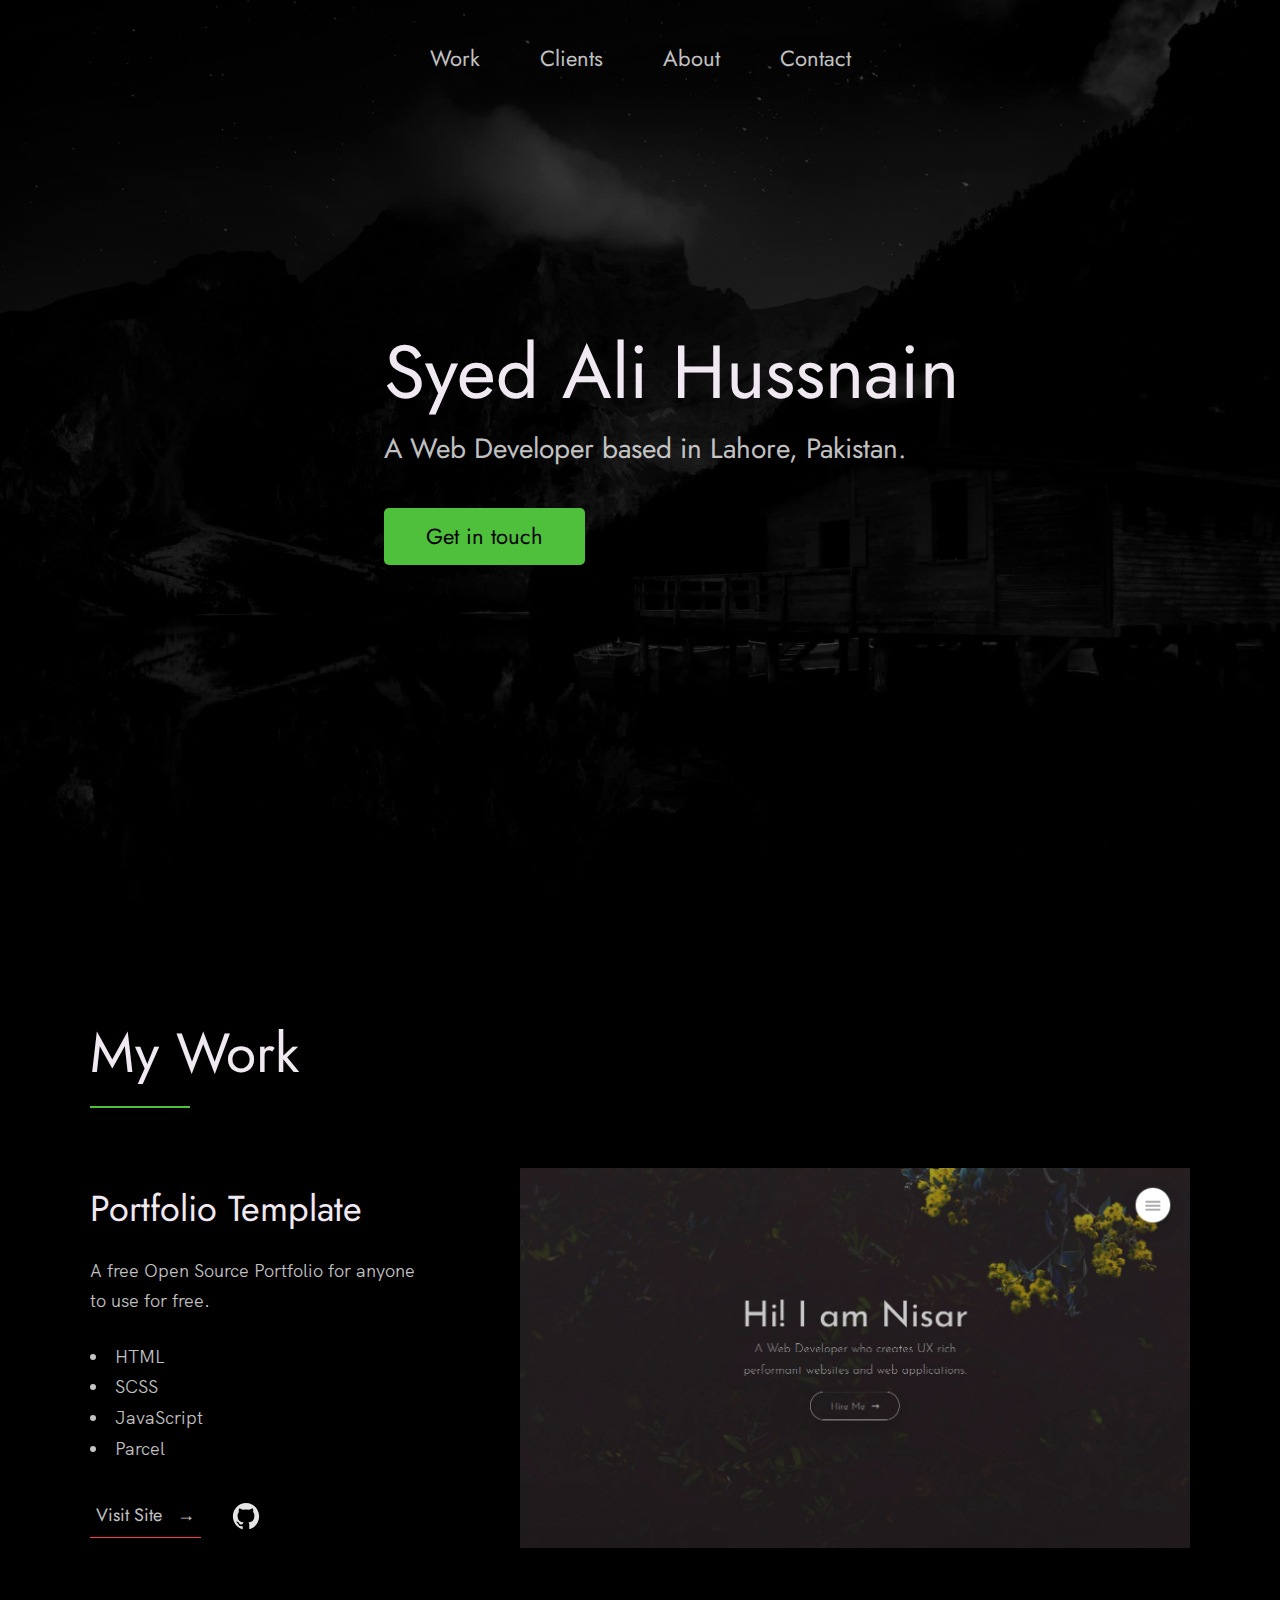
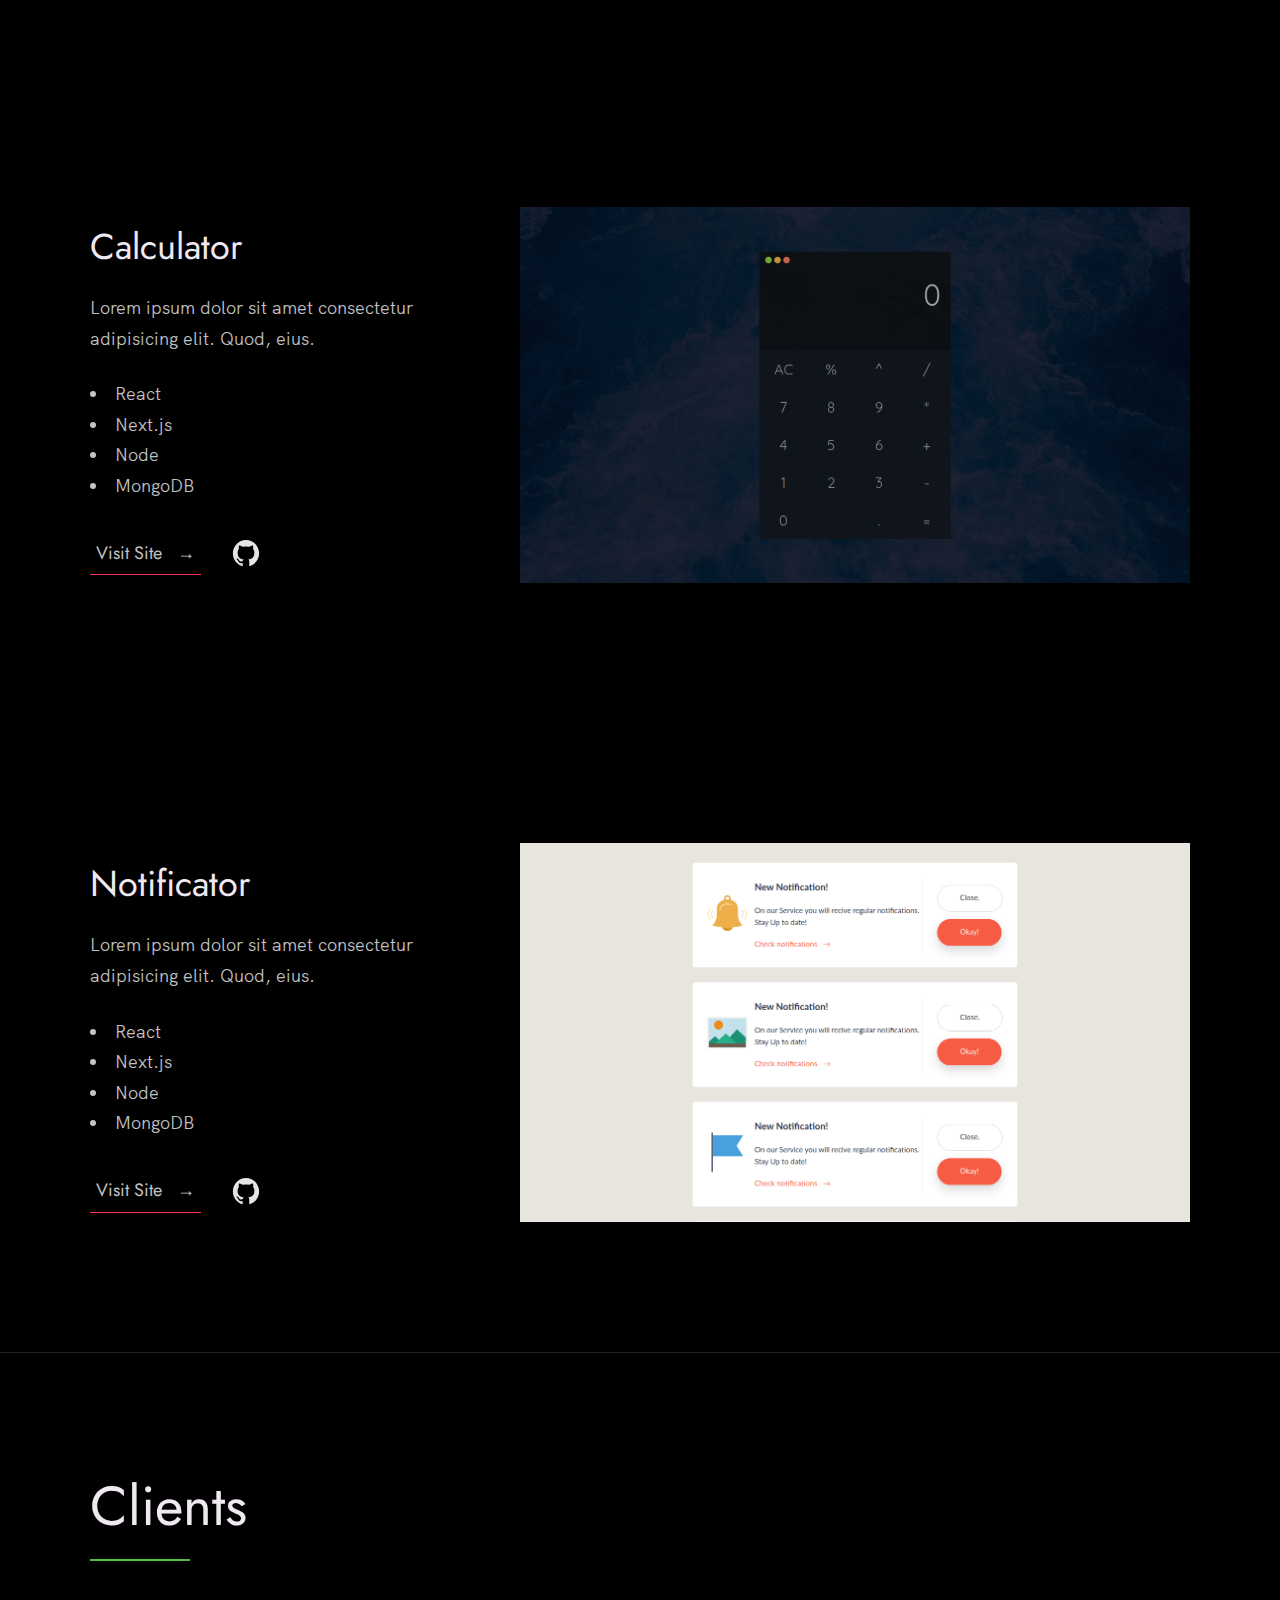
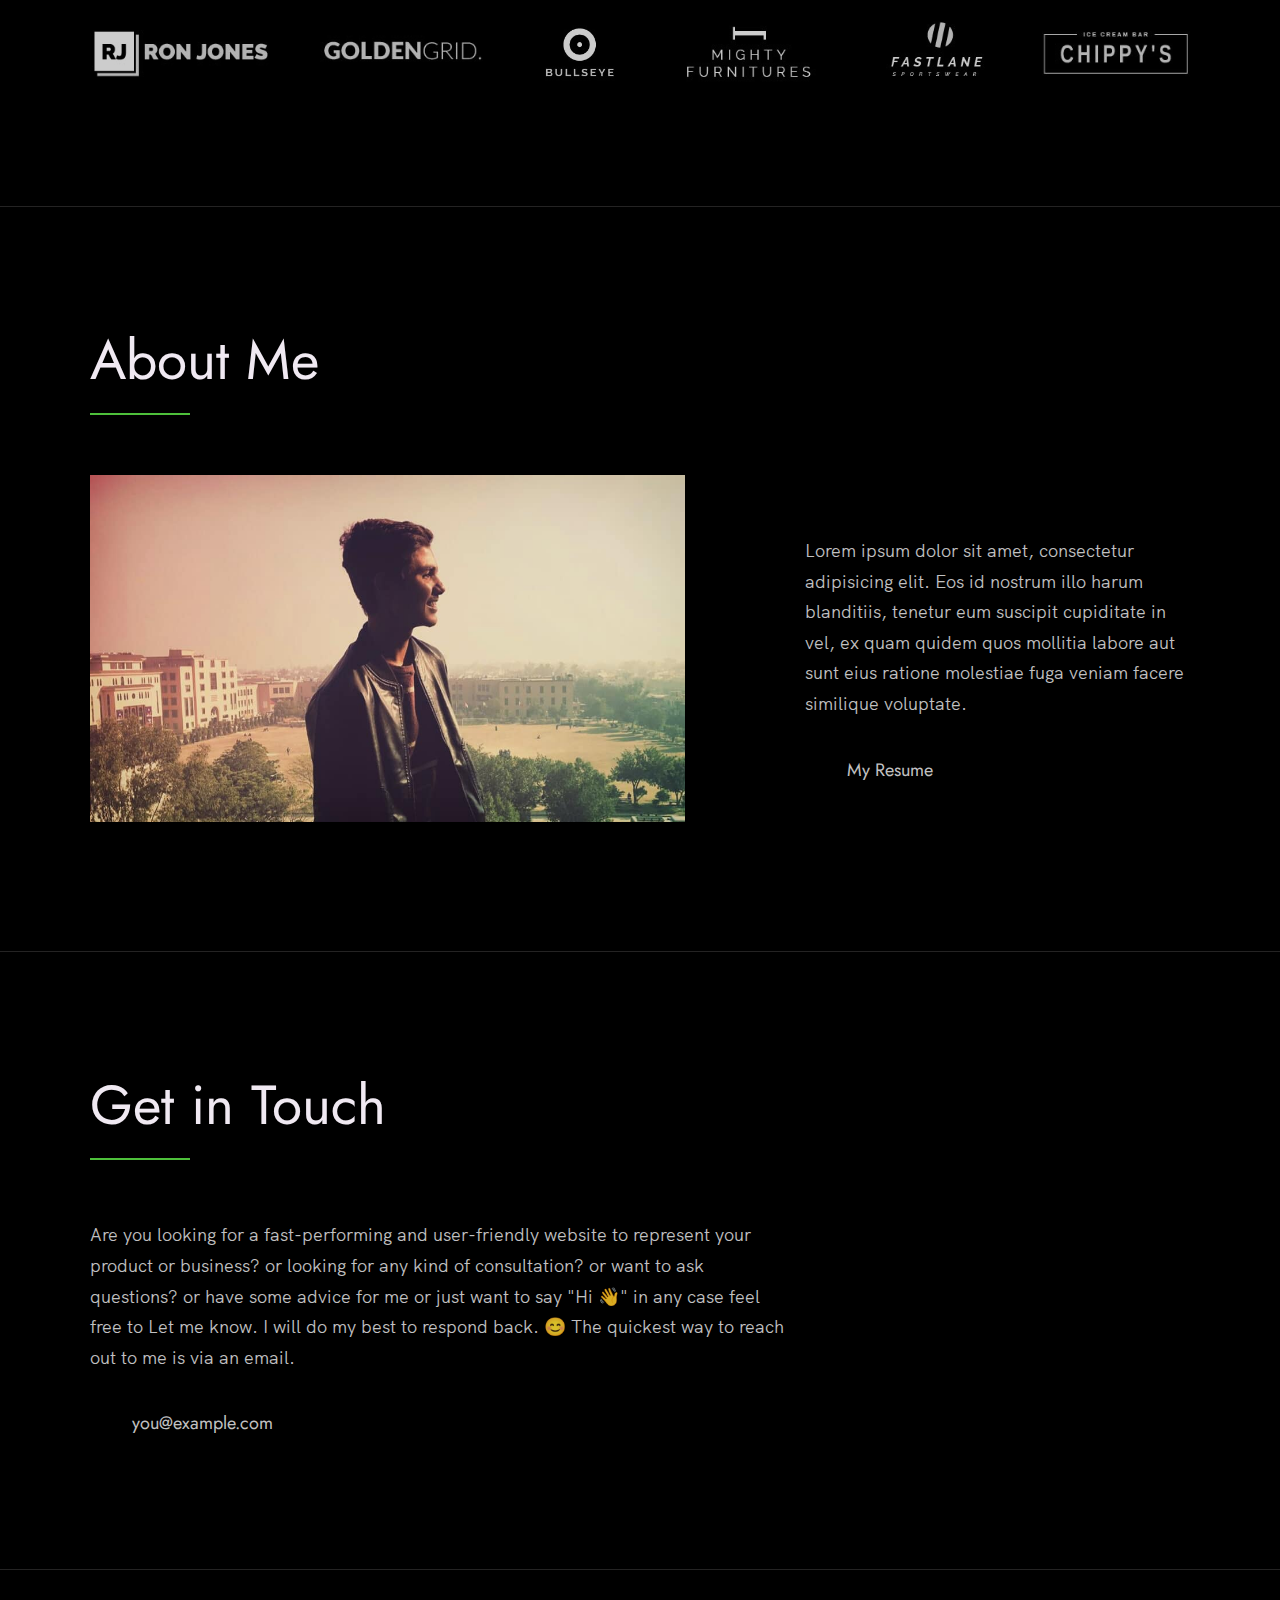
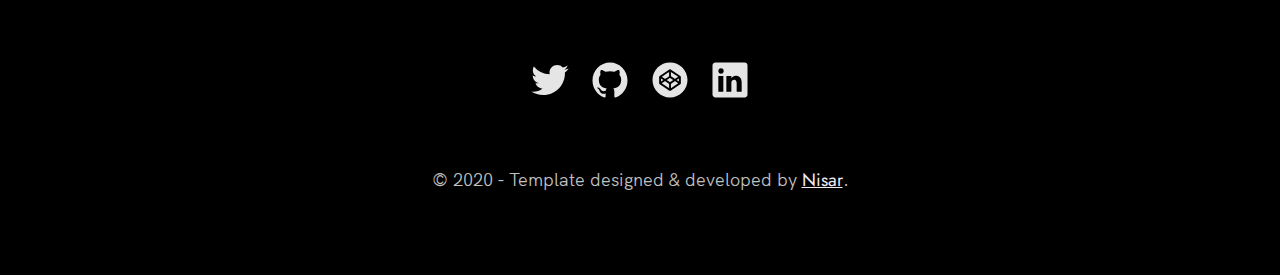
<file: index.html>
<!-- 
  Hello 😊.

  This template is designed and developed by Nisar Hassan Naqvi
  for anyone to use for free or customize the way they like.

  Github Repo: https://github.com/nisarhassan12/portfolio-template/
  My Website: https://nisar.dev

  For business & inquires, contact me => syednisarhassan12@gmail.com
-->

<!--
  Follow the instructions written in comments to create your stunning portfolio
-->

<!DOCTYPE html>
<html lang="en">

<head>
  <meta charset="UTF-8" />
  <meta name="viewport" content="width=device-width, initial-scale=1.0" />
  <link rel="shortcut icon" type="image/png" href="./images/favicon.png" />

  <!-- Put your site title here -->
  <title>
    Syed Ali Hussnain | A Web Developer based in Lahore, Pakistan.
  </title>

  <meta name="description" content="Add small description of yourslef.">
  <!-- Add some coding keywords below, Ex: (React, CSS etc) -->
  <meta name="keywords" content="Put your name, skills and some coding keywords" />
  <link rel="stylesheet" href="index.css" />
</head>

<body>

  <!-- ***** Header ***** -->

  <header class="header" role="banner" id="top">
    <div class="row">
      <nav class="nav" role="navigation">
        <ul class="nav__items">
          <li class="nav__item"><a href="#work" class="nav__link">Work</a></li>
          <li class="nav__item"><a href="#clients" class="nav__link">Clients</a></li>
          <li class="nav__item">
            <a href="#about" class="nav__link">About</a>
          </li>
          <li class="nav__item">
            <a href="#contact" class="nav__link">Contact</a>
          </li>
        </ul>
      </nav>
    </div>
    <div class="header__text-box row">
      <div class="header__text">
        <h1 class="heading-primary">
          <!-- Replace the following name with your name -->
          <span>Syed Ali Hussnain</span>
        </h1>
        <!-- Put a small paragraph about yourself -->
        <p>A Web Developer based in Lahore, Pakistan.</p>
        <a href="#contact" class="btn btn--pink">Get in touch</a>
      </div>
    </div>
  </header>

  <main role="main">

    <!-- ***** Work ***** -->

    <section class="work" id="work">
      <div class="row">
        <h2>My Work</h2>
        <div class="work__boxes">

          <!-- Each div with the work__box class is a project. -->

          <div class="work__box">
            <div class="work__text">
              <h3>Portfolio Template</h3>
              <p>
                A free Open Source Portfolio for anyone to use for free.
              </p>
              <ul class="work__list">
                <li>HTML</li>
                <li>SCSS</li>
                <li>JavaScript</li>
                <li>Parcel</li>
              </ul>

              <div class="work__links">
                <a href="https://nisar.surge.sh" target="_blank" class="link__text">
                  Visit Site <span>&rarr;</span>
                </a>
                <a href="https://github.com/nisarhassan12/portfolio" title="View Source Code" target="_blank">
                  <img src="./images/github.svg" class="work__code" alt="GitHub">
                </a>
              </div>
            </div>
            <div class="work__image-box">
              <img src="./images/project-1.png" class="work__image" alt="Project 1" />
            </div>
          </div>

          <div class="work__box">
            <div class="work__text">
              <h3>Calculator</h3>
              <p>
                Lorem ipsum dolor sit amet consectetur adipisicing elit. Quod,
                eius.
              </p>
              <ul class="work__list">
                <li>React</li>
                <li>Next.js</li>
                <li>Node</li>
                <li>MongoDB</li>
              </ul>

              <div class="work__links">
                <a href="#" class="link__text">
                  Visit Site <span>&rarr;</span>
                </a>
                <a href="#">
                  <img src="./images/github.svg" class="work__code" title="View Source Code" alt="GitHub">
                </a>
              </div>
            </div>
            <div class="work__image-box">
              <img src="./images/project-2.png" class="work__image" alt="Project 1" />
            </div>
          </div>

          <div class="work__box">
            <div class="work__text">
              <h3>Notificator</h3>
              <p>
                Lorem ipsum dolor sit amet consectetur adipisicing elit. Quod,
                eius.
              </p>
              <ul class="work__list">
                <li>React</li>
                <li>Next.js</li>
                <li>Node</li>
                <li>MongoDB</li>
              </ul>

              <div class="work__links">
                <a href="#" class="link__text">
                  Visit Site <span>&rarr;</span>
                </a>
                <a href="#">
                  <img src="./images/github.svg" class="work__code" title="View Source Code" alt="GitHub">
                </a>
              </div>
            </div>
            <div class="work__image-box">
              <img src="./images/project-3.png" class="work__image" alt="Project 3" />
            </div>
          </div>
        </div>
      </div>
    </section>

    <!-- ***** Clients ***** -->

    <section class="client" id="clients">
      <div class="row">
        <h2>Clients</h2>
        <div class="client__logos">
          <!-- Add logos of the clients or companies you'have worked with. -->
          <img src="./images/ronjones.png" class="client__logo" alt="Company 2" />
          <img src="./images/goldengrid.png" class="client__logo" alt="Company 3" />
          <img src="./images/bullseye.png" class="client__logo" alt="Company 1" />
          <img src="./images/mighty-furnitures.png" class="client__logo" alt="Company 1" />
          <img src="./images/fastlane.png" class="client__logo" alt="Company 3" />
          <img src="./images/chippy.png" class="client__logo" alt="Company 1" />
        </div>
      </div>
    </section>

    <!-- ***** About ***** -->

    <section class="about" id="about">
      <div class="row">
        <h2>About Me</h2>
        <div class="about__content">
          <div class="about__text">
            <!-- Replace the below paragraph with info about yourself -->
            <p>
              Lorem ipsum dolor sit amet, consectetur adipisicing elit. Eos id
              nostrum illo harum blanditiis, tenetur eum suscipit cupiditate
              in vel, ex quam quidem quos mollitia labore aut sunt eius
              ratione molestiae fuga veniam facere similique voluptate.
            </p>
            <!-- Provide a link to your resume -->
            <a href="#" class="btn">My Resume</a>
          </div>

          <div class="about__photo-container">
            <!-- Add a nice photo of yourself -->
            <img class="about__photo" src="./images/syed-ali-hussnain.jpg" alt="" />
          </div>
        </div>
      </div>
    </section>
  </main>

  <!-- ***** Contact ***** -->

  <section class="contact" id="contact">
    <div class="row">
      <h2>Get in Touch</h2>
      <div class="contact__info">
        <p>
          Are you looking for a fast-performing and user-friendly website to
          represent your product or business? or looking for any kind of
          consultation? or want to ask questions? or have some advice for me
          or just want to say "Hi 👋" in any case feel free to Let me know. I
          will do my best to respond back. 😊 The quickest way to reach out to
          me is via an email.
        </p>
        <!-- Replace the email with yours -->
        <a href="mailto:you@example.com" class="btn">you@example.com</a>
      </div>
    </div>
  </section>

  <!-- ***** Footer ***** -->

  <footer role="contentinfo" class="footer">
    <div class="row">
      <!-- Update the links to point to your accounts -->
      <ul class="footer__social-links">
        <li class="footer__social-link-item">
          <a href="https://twitter.com/nisarhassan12/" title="Link to Twitter Profile">
            <img src="./images/twitter.svg" class="footer__social-image" alt="Twitter">
          </a>
        </li>
        <li class="footer__social-link-item">
          <a href="https://github.com/nisarhassan12/" title="Link to Github Profile">
            <img src="./images/github.svg" class="footer__social-image" alt="Github">
          </a>
        </li>
        <li class="footer__social-link-item">
          <a href="https://codepen.io/nisar_hassan" title="Link to Codepen Profile">
            <img src="./images/codepen.svg" class="footer__social-image" alt="Codepen">
          </a>
        </li>
        <li class="footer__social-link-item">
          <a href=https://www.linkedin.com/in/nisar-hassan-naqvi-413466199/">
            <img src="./images/linkedin.svg" title="Link to Linkedin Profile" class="footer__social-image" alt="Linkedin">
          </a>
        </li>
      </ul>

      <!-- If you give me some credit by keeping the below paragraph, will be huge for me 😊 Thanks. -->
      <p>
        &copy; 2020 - Template designed & developed by <a href="https://nisar.dev" class="link">Nisar</a>.
      </p>
      <div class="footer__github-buttons">
        <iframe
          src="https://ghbtns.com/github-btn.html?user=nisarhassan12&repo=portfolio-template&type=watch&count=true"
          frameborder="0" scrolling="0" width="170" height="20" title="Watch Portfolio Template on GitHub">
        </iframe>
      </div>
    </div>
  </footer>

  <a href="#top" class="back-to-top" title="Back to Top">
    <img src="./images/arrow-up.svg" alt="Back to Top" class="back-to-top__image"/>
  </a>
  <script src="./index.js"></script>
</body>

</html>
</file>
<file: index.css>
/* --------------------------------------- */
/* ----- Basic Setup ----- */
/* --------------------------------------- */

@font-face {
    font-family: 'Hk Grotesk';
    font-style: normal;
    font-weight: 400;
    src: url('./fonts/HKGrotesk-Regular.woff') format('woff');
}

@font-face {
    font-family: 'Jost';
    font-style: normal;
    font-weight: 400;
    src: url('./fonts/Jost-Regular.ttf') format('woff');
}

* {
    margin: 0;
    padding: 0;
    box-sizing: inherit;
}

:root {
    --font-size-small: 1.8rem;
    --font-size-normal: 2.2rem;
    --font-size-medium: 2.8rem;
    --font-size-medium-1: 3.6rem;
    --font-size-large: 5.5rem;
    --font-size-huge: 7.5rem;
    --font-stack: 'Hk Grotesk', sans-serif;

    --line-height-normal: 1.7;
    --line-height-small: 1.2;

    --black: #000;
    --pink: #ff3258;
    --white: #f0e9f2;
    --white-1: #e5e5e6da;


    --container-max-width: 1180px;
    --container-normal-width: 800px;
    --container-medium-width: 700px; 
    --container-small-width: 500px;

    --gutter-huge: 12rem;
    --gutter-medium: 6rem;
    --gutter-normal: 3rem;
    --gutter-small-1: 2.5rem;
    --gutter-small: 2rem;

    --border-light: 1px solid rgb(36, 35, 35);
}

html {
    font-size: 62.5%; /* (16/10)*100 = 62.5% => 1rem = 10px */
    box-sizing: border-box;
    scroll-behavior: smooth;
}

@media(max-width: 1000px) {
    html {
        font-size: 52%;
    }
}

body {
    font-size: var(--font-size-small);
    font-family: var(--font-stack);
    font-weight: 400;
    color: var(--white-1);
    line-height: var(--line-height-normal);
    background: var(--black);
    overflow-x: hidden;
}

.row {
    max-width: var(--container-max-width);
    margin: 0 auto;
}

@media(max-width: 1340px) {
    .row {
        max-width: 1100px;
    }
}

@media(max-width: 1240px) {
    .row {
        padding: 0 var(--gutter-medium);
    }
}

@media(max-width: 600px) {
    .row {
        padding: 0 var(--gutter-normal);
    }
}

@media(max-width: 600px) {
    .row {
        padding: 0 var(--gutter-small);
    }
}

section {
    padding: var(--gutter-huge) 0;
    border-bottom: var(--border-light);
}

img {
    object-fit: contain;
    max-width: 100%;
}

/* --------------------------------------- */
/* ----- Headlines and Paragraphs ----- */
/* --------------------------------------- */

h1,
h2,
h3 {
    font-family: 'Jost', sans-serif;
    font-weight: 400;
    line-height: var(--line-height-small);
    color: var(--white);
}

.heading-primary {
    line-height: 1;
    font-size: var(--font-size-huge);
    font-weight: 400;
}

@media(max-width: 900px) {
    .heading-primary {
        font-size: 6.5rem;
    }
}

h2 {
    font-size: var(--font-size-large);
    margin-bottom: var(--gutter-medium);
}

h2::after {
    content: '';
    display: block;
    height: 2px;
    width: 10rem;
    background: #4ec03b;
    margin: var(--gutter-small) 0;
}

h3 {
    font-size: var(--font-size-medium-1);
    margin-bottom: var(--gutter-small);
}

@media(max-width: 500px) {
    .heading-primary {
        font-size: var(--font-size-large);
    }

    h2 {
        font-size: var(--font-size-medium-1);
    }

    h3 {
        font-size: var(--font-size-medium);
    }
}

p {
    margin: var(--gutter-small-1) 0;
}

@media(max-width: 900px) {
    p { 
        max-width: var(--container-small-width);
    }
}

/* --------------------------------------- */
/* ----- Buttons and Links ----- */
/* --------------------------------------- */

a {
    color: var(--white);
    font-weight: 400;
    font-family: 'Jost', sans-serif;
    transition: all .2s;
    outline: 2px solid transparent;
}

::-moz-focus-inner {
    border: 0;
}

button:focus,
a:focus {
    outline: 2px solid var(--pink);
}

body:not(.user-is-tabbing) button:focus,
body:not(.user-is-tabbing) a:focus {
    outline: none;
}

.link:hover {
    color: var(--pink);
}

.btn {
    position: relative;
    display: inline-block;
    padding: 1rem 4.2rem;
    text-decoration: none;
    color: inherit;
    font-weight: 400;
}

.btn:focus {
    outline: none;
}

.btn::after {
    content: '';
    display: block;
    position: absolute;
    top: 0;
    left: 0;
    right: 100%;
    background: var(--white);
    height: 100%;
    z-index: -1;
    transition: all 0.2s cubic-bezier(1, 0.68, 0.16, 0.9);
}


.btn--pink {
    background: #4ec03b;
    transition: all 0.5s;
    border-radius: 5px;
    color: black;
}


.btn--pink:hover,
.btn--pink:focus {
    background: transparent;
    color: white;
    border-color: #4ec03b;
    border-style: solid;
    border-radius: 5px;
}

.link__text {
    position: relative;
    display: inline-block;
    padding: .6rem;
    color: inherit;
    text-decoration: none;
    border-bottom: 1px solid var(--pink);
}

.link__text::after {
    content: '';
    display: block;
    position: absolute;
    top: 0;
    left: 0;
    right: 100%;
    background: var(--white);
    height: 100%;
    z-index: -1;
    transition: all 0.2s cubic-bezier(1, 0.68, 0.16, 0.9);
}

.link__text:focus {
    outline: none;
}

.link__text:hover::after,
.link__text:focus:after {
    right: 0;
    background: var(--pink);
}

.link__text span {
    padding-left: 1rem;
    font-family: sans-serif;
}

/* ----- Back to Top ----- */

.back-to-top {
    position: fixed;
    bottom: 4rem;
    right: 4rem;
    display: flex;
    justify-content: center;
    align-items: center;
    height: 5.5rem;
    width: 5.5rem;
    background-color: var(--pink);
    border-radius: 50%;
    z-index: 10;
    visibility: hidden;
    transition: all .4s;
}

.back-to-top__image {
    height: 70%;
}

@media(max-width: 900px) {
    .back-to-top {
        right: 2rem;
    }
}

@media(max-width: 500px) {
    .back-to-top {
        right: 1rem;
    }
}

/* --------------------------------------- */
/* ----- Navigation ----- */
/* --------------------------------------- */

.nav {
    display: flex;
    justify-content: center;
    padding: var(--gutter-normal) 0;
}

.nav__items {
    display: flex;
    list-style: none;
}

.nav__item:not(:last-child) {
    margin-right: var(--gutter-medium);
}

@media(max-width: 500px) {
    .nav {
        justify-content: center;
    }
}

@media(max-width: 400px) {
    .nav__item:not(:last-child) {
        margin-right: var(--gutter-normal);
    }
}

@media(max-width: 300px) {
    .nav {
        font-size: var(--font-size-small);
    }
}

.nav__link {
    position: relative;
    display: inline-block;
    padding: 1rem 0;
    text-decoration: none;
    color: inherit;
    transition: all .2s;
}

.nav__link::after {
    content: '';
    position: absolute;
    bottom: 0;
    left: 0;
    right: 100%;
    display: inline-block;
    height: 1rem;
    background: var(--white);
    transition: all 0.25s cubic-bezier(1, 0.68, 0.16, 0.9);
}

.nav__link:hover {
    color: #4ec03b;
}

.nav__link:hover::after {
    right: 0;
    height: 2px;
    background: #4ec03b;
}

/* --------------------------------------- */
/* ----- Header ----- */
/* --------------------------------------- */

.header {
    background: linear-gradient(rgba(0,0,0, .1), rgba(0,0,0, .4)), 
        url('./images/header.jpg');
    height: 100vh;
    background-size: cover;
    background-position: center;
    background-attachment: fixed;
    font-size: var(--font-size-normal);
}

.header__text {
    position: absolute;
    top: 50%;
    left: 30%;
    transform: translateY(-50%);
}

.header__text p {
    margin: 1.5rem 0 3.5rem;
    max-width: var(--container-medium-width);
    font-family: 'Jost', sans-serif;
    font-size: var(--font-size-medium);
}

@media(max-width: 500px) {
    .header {
        text-align: center;
    }

    .header__text p {
        transform: scale(.8);
    }
}

/* --------------------------------------- */
/* ----- Work ----- */
/* --------------------------------------- */

.work__box {
    display: flex;
    align-items: center;
}

@media(max-width: 900px) {
    .work__box {
        align-items: initial;
        flex-direction: column-reverse;
    }
}

.work__box:not(:last-child) {
    margin-bottom: 25rem;
}

@media(max-width: 500px) {
    .work__box:not(:last-child) {
        margin-bottom: 20rem;
    }
}

.work__links {
    display: flex;
    align-items: center;
}

.work__text {
    flex: 0 0 30%;
}

.work__list {
    /* list-style-type: square; */
    list-style-position: inside;
    margin-bottom: var(--gutter-normal);
}

.work__code {
    display: block;
    height: 3rem;
    margin-left: var(--gutter-normal);
    transition: all .3s;
}

.work__code:hover {
    transform: scale(1.2);
}

.work__image-box {
    margin-bottom: var(--gutter-normal);
}

@media(min-width: 901px) {
    .work__image-box {
        flex: 1;
        margin: 0 0 0 10rem;
    }
}

@media(max-width: 900px) {
    .work__code {
        height: 4rem;
    }
}

/* --------------------------------------- */
/* ----- Clients ----- */
/* --------------------------------------- */

.client__logos {
    display: flex;
    justify-content: space-between;
    filter: invert(100%) grayscale(100%) opacity(.8);
}

.client__logo {
    height: 6.5rem;
    max-width: 18rem;
}

@media(max-width: 1240px) {
    .client__logos {
        overflow-x: scroll;
        padding: var(--gutter-normal);
    }

    .client__logo:not(:last-of-type) {
        margin-right: var(--gutter-medium);
    }
}

/* --------------------------------------- */
/* ----- About ----- */
/* --------------------------------------- */

.about__content {
    display: flex;
    flex-direction: row-reverse;
    align-items: center;
}

@media(max-width: 900px) {
    .about__content {
        flex-direction: column-reverse;
        align-items: initial;
    }
}

.about__photo-container {
    margin-bottom: var(--gutter-normal);
}

@media(min-width: 901px) {
    .about__text {
        flex: 0 0 35%;
    }
    
    .about__photo-container {
        flex: 1;
        margin: 0 var(--gutter-huge) 0 0;
    }
}

/* --------------------------------------- */
/* ----- Contact ----- */
/* --------------------------------------- */

.contact__info {
    max-width: var(--container-medium-width);
}

/* --------------------------------------- */
/* ----- Footer ----- */
/* --------------------------------------- */

.footer {
    text-align: center;
    padding: var(--gutter-medium) 0 var(--gutter-normal);
}

.footer__social-links {
    display: flex;
    justify-content: center;
    padding: var(--gutter-normal) 0;
    list-style: none;
}

.footer__social-link-item:not(:last-of-type) {
    margin-right: var(--gutter-small);
}

.footer__social-image {
    height: 4rem;
}

.footer__github-buttons {
    display: flex;
    justify-content: center;
}

.footer__github-buttons iframe {
    height: 2.5rem;
    width: 84px;
    transform: translateY(3px);
}

@media(max-width: 500px) {
    .footer {
        padding: var(--gutter-medium) 0;
    } 
}
</file>
